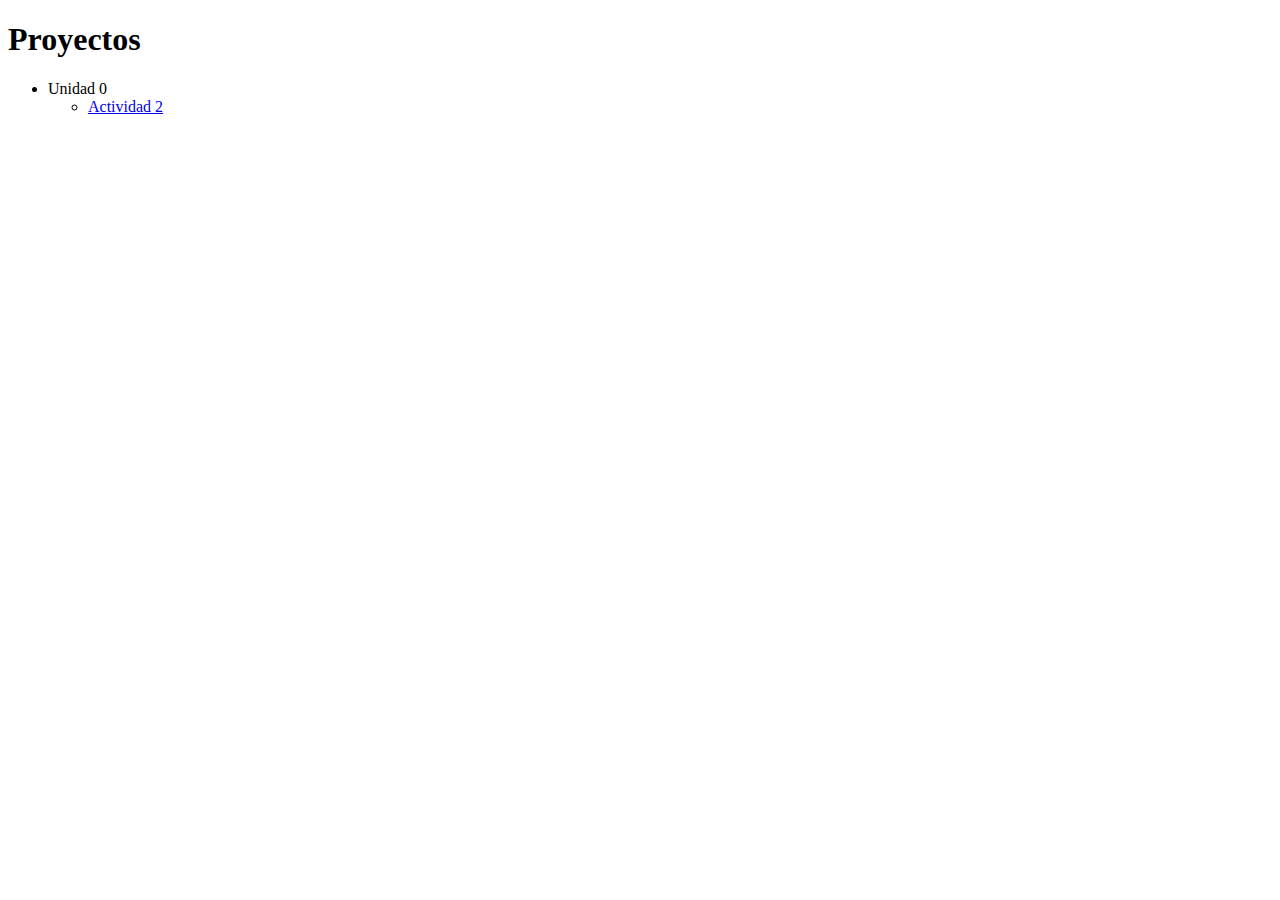
<file: index.html>
<!DOCTYPE html>
<html lang="en">
<head>
    <meta charset="UTF-8">
    <meta http-equiv="X-UA-Compatible" content="IE=edge">
    <meta name="viewport" content="width=device-width, initial-scale=1.0">
    <title>Página de Sheila</title>
</head>
<body>
    
    <h1>Proyectos</h1>

    <ul>
        <li>
            Unidad 0
            <ul>
                <li>
                    <a href="https://clasessheila.github.io/projects/Unidad0Actividad2/index.html">Actividad 2</a>
                </li>
            </ul>
        </li>
    </ul>

</body>
</html>
</file>
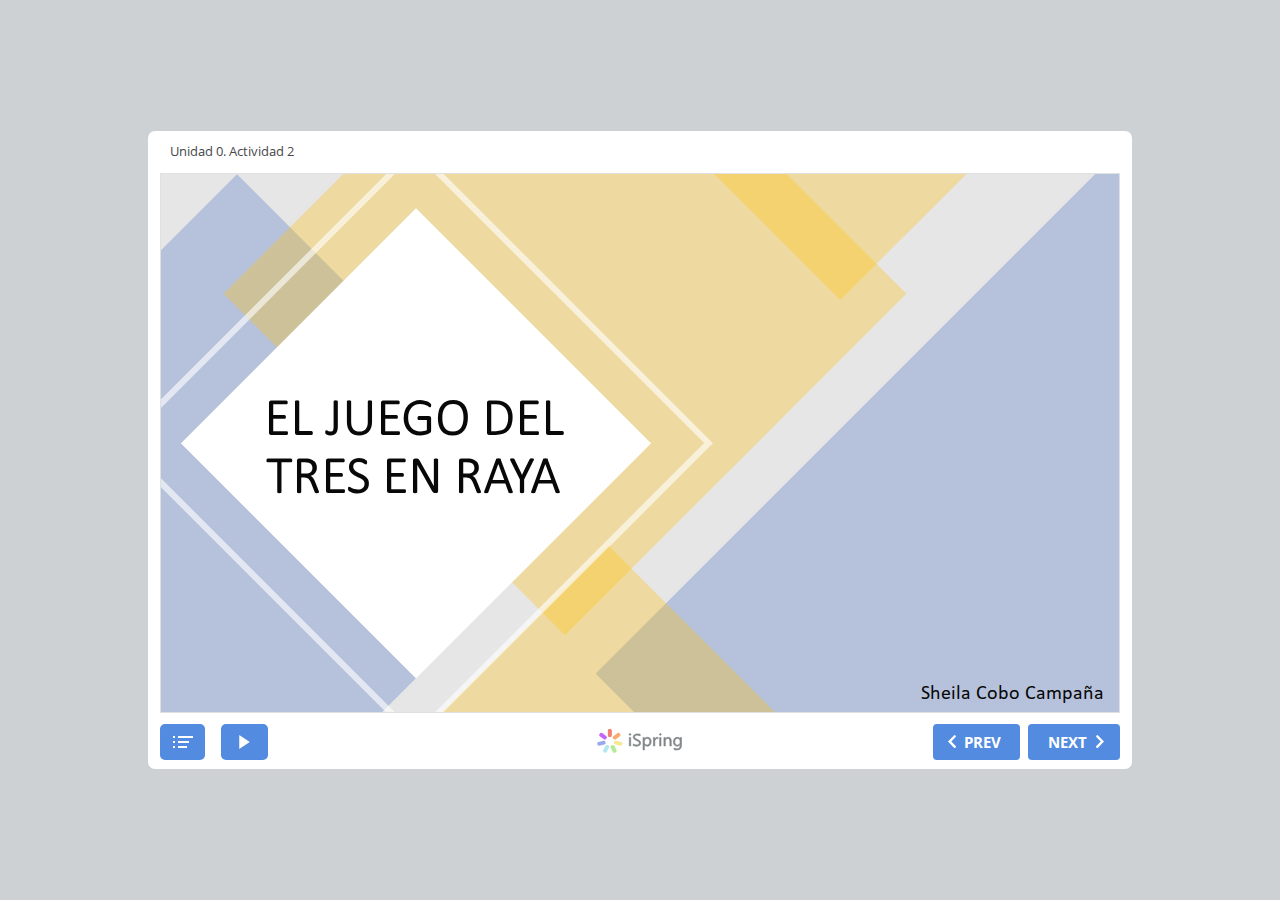
<file: projects/Unidad0Actividad2/index.html>
<!DOCTYPE html>
<!-- Created with iSpring --><!-- 984 644 --><!--version 9.7.10.30260 --><!--type html --><!--mainFolder ./ -->
<html style=background-color:#ced1d3;>
<head>
    <meta http-equiv="Content-Type" content="text/html;charset=utf-8"/><meta name="viewport" content="width=device-width,initial-scale=1,minimum-scale=1,maximum-scale=1,user-scalable=no"/><meta name="format-detection" content="telephone=no"/><meta name="apple-mobile-web-app-capable" content="yes"/><meta name="apple-mobile-web-app-status-bar-style" content="black"/><meta http-equiv="X-UA-Compatible" content="IE=edge"/><meta name="msapplication-tap-highlight" content="no"/><title>Unidad 0. Actividad 2</title><link rel="apple-touch-icon-precomposed" href="data/apple-touch-icon.png"/><link rel="shortcut icon" type="image/ico" href="data/favicon.ico"/><style>body {background-color:#ced1d3;}#spr0_2f54e6d1 {display:none;}</style>
    
    
    <style>
		#playerView {
			position:absolute;
			-webkit-tap-highlight-color:rgba(0,0,0,0);
			-webkit-user-select:none;
			-moz-user-select:none;
			-webkit-touch-callout:none;
			-webkit-user-drag:none;
		}
		#playerView * {
			position:absolute;
		}
		#preloader {
			width: 50px;
			height: 50px;
			position: absolute;
			top: 0;
			left: 0;
			bottom: 0;
			right: 0;
			margin: auto;
			border-radius: 10px;
			background-color: rgba(0, 0, 0, 0.5);
		}

		#preloader::after {
			content: '';
			position: absolute;
			background: url([data-uri]);
			background-size: cover;
			top: 0;
			left: 0;
			bottom: 0;
			right: 0;
			animation: preloader_spin 1s infinite linear;
			-webkit-animation: preloader_spin 1s infinite linear;
		}

		@keyframes preloader_spin { 0% {transform: rotate(0deg);} 100% {transform: rotate(360deg);} }
		@-webkit-keyframes preloader_spin { 0% {-webkit-transform: rotate(0deg);} 100% {-webkit-transform: rotate(360deg);}}
    </style>
</head>
<body>
	<div id="preloader"></div>
	<script src="data/browsersupport.js?0BC41EC7"></script>
	<script src="data/player.js?0BC41EC7"></script>
    <div id="content"></div>
    <div id="spr0_2f54e6d1"></div>
    <script>
		(function(startup){
			function start(savedPresentationState)
			{
				var presInfo = "eNrtXN1u28iSfhVCiwxmAJkhm/[base64]/4Bz4m0dJtNmjj2Vs20FgsgCxmH4FEIkzejPqxyy6zd7fvb5spdRAXqOXd1IsitbRn7iRPLe6hXuymRjPviGdFRVRGnHqiPLNfJFZ2E6/yxPpuneMqNeqp3Qo96qlnBWpjD/WkQK3tpl4tC9R7rFw5eeoMwbXUSUFvTaj2NpA35gUEYwbFjVu4vsDrdH3d30ZBsxEhXBq3DPWfGrP1rLdruTiV1eX+cmG96HNteDcaWjZn9bih+cYE7TowThQ91bPh0IS+exr7nuOK/K8Y0en21SkL9AileZux5Go+EflFcJmmuKazDJclUMPZ6AzaC807Yz7u0uxd9C6wr1zPp1wrnIRci84X9PN/0jTtwS5wjMALgsgmlHlNNjRZEYkuKxrRiHsiirfvm6ghc9/b95mLU6c4GbOQ/sgZd1o60oB47B14hU0RX9GFG2eX7HS+V+nLTfbyIX2dpS/XYUqcBmBoveiaNjOSmbvxu1H2O6n0O6n3O3mA37cVQndb84X7O40+/40Dpy/cKA4Dys0//y3mfg1XbsBz3aV7GTbzo78tXe6SBi4P/NGARkAPpBG3hLGZN72inONO3AjnWCz9mKYjK/d37nsrZvH8gQs5J4y5788///2jNw1/4JKIxtwVBTYucuNFGDieE3KwRkTuNKFzN0hcjrJ5FpF7uQwSyqRbPvcr6geCXMflYmD35kARhzzHNHN9H5SfhUk4DRceBTNizvHoIow9WKDgQ/D5n3M3CjmZu+EUnnsXfZtY22BLLWNLqsSWVI8t6SE5bQ/Mz//OMvjc+qXTYuAS8Q9hMPMhxG7MuQEX0RuKl/77v35efv47xNgPcSTx3MBFmE1o4LgRgojL4PJTSm4C8oABLv0jRjAmwDBlLFNvia0GcNjuyvP9NcdeARn+7iFgsHQnufndjNqNE0ghljdTN5pm2icUUY5dURhnLF1AMAVUAjRjwDO38GkCQAesThPImX/ECeiTs50Ly3r+fKdlldxBGCXLS+rfw6oWDaaf/xncg+OcOpHnMAZSShlE5WJHBgiFzEnhFy8iZUxmiuxSEZfbCYyIROEVRZRFWdaBWxWbokJ4RZZVWSOiqhmq0VQkXtZUSdcEIhlEAcDKAq8QQ9IkUdUNWZHE92xtfSs2BfgVmydE5TVJFw1NIqqqYsd5QgSeqLKq6YaiCJouSu/ZIrvhKbOUOdDqzBK1ZImo84pBBFlXZUUQDYVZomuKYYg6gapiiE1V4yVDAUpNlCQNr0gGr4M4HS4b0EAb8rYlksSrhqaokgg8uqqR5olo8IYEP7KkCIquMJ68JWWWMkfOEm3bEiKrvG7Aj6QbqqzLcn1MNENi/ifKwTGBOQ2NqKDewTHJseyMiV6yBNxryIJKdEERNUROXUwEQ9GJAlGTDo8J/MiiYRDRODgmOZadMTG2LZFUhdeIATsy2Eyhd7+VmMDGbtsURec1FZygGWCNqKg7EkUUIAq6DN37oUGRBaJLRJBgc3VoUHIsO4MiivurF1ElXgIgCRLYo4F76quXrstE00CUfvzqJZL95QtNAQNkVVKJJMgAsNryhYiGAB5eu2QMocQ4DqpcG/q8DdL+wlUbjnKS7A3HH5kk8v7KVReOisq1OxwVZWt3OMpFqzIcyv6a9a2EQ91fs+qzo1SzdoejomDtDke5XFWGQ9tfrCRN5kVBUQxBx/[base64]/tzCu8vZGWHrC/fUE3p1tszi/RTtzxe9985AD8o3Syh/uoPe3a0i+3RJ4T1XVY6uqPkZV7/53M6fr6jK/37instqx/fpwVfVjq6o/RlVrIJBfeu+prHFsvxoPVrV4oHkMXfMSH5GyNSiQxIdrKx7dtV+gLDm6suRRKluHg4eXruLJ7lFc+/AGpnh2exRl5UepbA0O5Ic3XOLRm0PxC5Q9ensoqo9S2RocKF9QvY7eIX5BNysevUcU9UepbB0OvqD1OnqbKD5cWXL0PpEIj1LZGhyoD69e5Oh9Inl4n0iO3icS8iiVrcGBtqOb2Xe6phzxdI1Ixztdy3mnYOKWGo/IXbkb5I/kr9xd9gc7QD0mXuQ/BS/qNl6+IL3Uo+JFPhZeig7Ttxy2a7/yJ572lx32Rx/35x321e9iV4XyXexy5V3scv1d7PID7mL//3vS/w/ck/5tf4NDFcvYVyqxr9RjX/ka3+D4xvyYXUi/gzd4HjSYlY3+wg04m7KveS6xrKdemgWJwF+HsxmWcbPxTOQFVdfl7P+UG23Umhh4r4+mMF23CJwiwSV+qaG5kT3ZK1z8ysJZ6War/[base64]/hbFMwtwkS0TJf59QQhQd4ThSO5rq8quLaZf6lC14LynqJW3rpupjdArT2G5FUibB7GDNl8iTONkmKt819j7hqsecYTPHPoPB9cH/9Zo4tPa74I2/u+l6A36JfrVvwHB1aNbmxE5c9pSBcX17kvjVe/Bo6mya9dL259HHz7veCjE+NyTJJwoCfhgF0XwkfhNGcovf+5Tn7wZu4ihT4teCq8Rmdujl2hein7e3hNa98qrVbCO1pOF/Q4KYbXob8hE4/XEbhMnDY9BL+AsnVDXSG4KAPhVl9L046iTsvzmuJFrFIaRi/PBy7bFqjbRJTzVP4dOL6d5ppgH2zPJ6bYmP4FsnKi70kJYEWStJkfPwFvXS3DGtZbbEtsbEAuLasXs+dDibux6SgFXTxN25UyxQulos6Py6i8BKN2B7X8Dc/7ofUgQzHwbaBv/lBVAAnKASD4ZifhJGThUHAX9yiFvW/ZQD+hK1rhsb55l1QfiBCsq6GeOlTo5tvdO+4Utpwc2mTGblsYnvfSdpZTu64p+WnMWS5g09d6LDsPR2brZZl253TrjU2L9qd/rhnDofmqNPvjbvmqdXFUrN0vJALaBTRxAux4hT5Bl3zjTUc2y0LeHGG/mhsXwwG/eHIgoLTGF25XOzNlz5j57yYC8KEi5eLBWyxXIfzAi4BEjqdQgy8ied7yQ03Dx23JMl+2emNQQrTNrvc6XZGb8bn/baFO4KATnyQNo1c/N62SyFm+6fq9YfnZnc9R9uL7zXJYGjZVm8EHhic9Ud9bJEATPj9/4hbXIVJWGbrdtogddx/Pm71L3qwG2rYCDLuyc8Xls1837s4P7WGT7hwxj0Z9Ueg3XrIflKa7xVMVxW4VzDnrsC9NkHrc3P4MjWkNbTgQnv8ujM6w+4FLMfwXHvJFefZiwgXRndF/WUaR6gp8WbWU7P1cjzqj83BYHx6MRrltDjFhGJErf75wOy9GXf7L/rj084LFJKWSA5r5Lvge6KqH0VF/aGC3oYQdbc4OMagCBv63mjY746ByeqOe9Yv6Fn2UjHcvxh1Oz0M+PpdBRHE9hUGFF/S4YvhEIKdhbBjM7Cjnl0rBfubcMld0ZXLJSG38txrBm0AgxcBoliQ8aACVhsvWGaAavfPTXA/[base64]/0ZswjPYCPi4GaiedWChzwduhuYsnU3bft0ftpnemM146BTH17ASFKKb91zK3+m1+oCT1ig/B5bBDT843Auyh4WseUCmycKfoQv0g8CNRymOEVjzZZxw2FX4buIy2R4qRqcsFBN3FgLKfJeuUmiAkHTxyiTYgyGazNJpR7JXUJ8NredAdZUki2fvnr57en19zXsxi3wc+ksUH0MPNX/3FNL46SwK5yfZ8Ami5iRd2X9a/Jg+Iuu71Y/pQ7J49pCs764858e/nr06HZ2Fk99eGuFZy7N+fWPLry9aXSfWn0jt72IKNApRiWwY313iB1lXiEx0VeFFVZFkUdckoUJ1DPCoM8DHc61r2EnXpVGAb+1wllxTcBoFYJosz/DyKAzZA6hgrq550WudjU9HdwWtS5fB9KowDOlbnVr5RFoCWPPpkoUlYxqf9n+BaoIVq18e6L/EQvWyPPDGshEc8JcN9cxXnRfpKgDFaV1SNpVpSrFC+DfZYovQXXnhMoYrqC4AgAEm5qtmsy1Yg3qjjtmtq3Mp83pBv/RWsH6yvimbD+ooNIgYmp8vOn8dPzc7XQbBEs7pDesRqLOiwdQFZE8peu8GxhzPYWOYSkzMb0vvd44mWXV9klXmXtv65Um12ELJrssymkDvC1u/PRLQ/EzLemFYBOolHWLILjGbvuvruDPXqR3o1ELjdy/H7pV1kN33cPHDBGbtnQXLNFt2YGX1twfPcI7TTp+tNetW8W6403te7Aw7wSzcJur113S9kNtNap+Bmak4G1blORT+bRLWFRZksn5wm+y1dWp3RlizXrsT3OOlBAy8h69DDLv7FqBch1OoYaPOqIsK9IDvcrNJ8L0523GuWS/OrbXaaUkq6vU6XPoOg7TvfWBlCexezt1yi4TLE7vq03gNgrT6/bRfWKbqMJ17UFr6N6g83Hc5UO7zoG2ZQ1huWmavxZYi/B8n1y+MAYhQ/+7I3ixYgKY5TaZXUJpnbGecp08b3bb13ASetaI2LJDrJS6j2540vcxll59V0OKqCLlp3fG87YWJG7+voUXZd6Tpjgj32Gv6i1PmfRv2TdiM9GezdGBknm7JYZ/uBrMGfzNcaPhHHQj11+m9aVrV5iE+/Y1fTz/CLTJzsjkama2zc8CUnUIoXEawDJcJ19GA3eEQut016FpAD2V75CWwPbU+UsRQmRk3dJDXrLEFpnMafYDcz7U0eeLUUwiRpEqR3CZpmWTneFskB9W4rAkbm+0268rQGNhCfEjLrQOddXZWxvmwrSvytM7MHhSKbTbX8ZJqvqFlbbZxuOtJtx7d9ODnf/7tP1KydNOc5SckTfo5lzKrdbVMjzego8eSAP5KC9jdHmHDdK9dQvWsxZ3DZuade4fqme56v/UGc5O5X29ruVc0y64vFbyVV7e3/wt5UQ3h";
				PresentationPlayer.start(presInfo, "content", "playerView", onPlayerInit, savedPresentationState);
				function onPlayerInit(player)
				{
					(player);

					var preloader = document.getElementById("preloader");
					preloader.parentNode.removeChild(preloader);
				}
			}

			if (startup)
				startup(start);
			else
				start();
		})();
    </script>
</body>
</html>
</file>
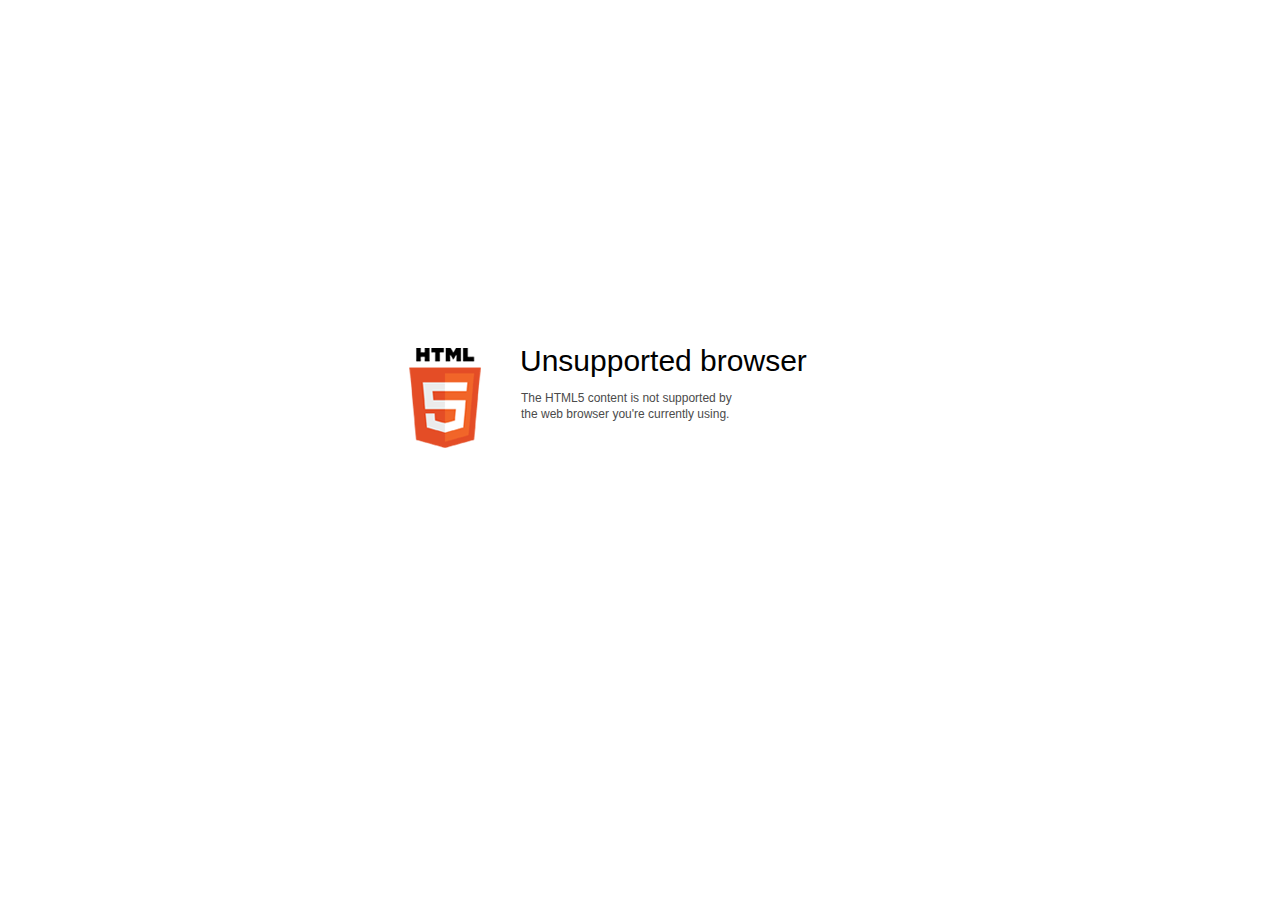
<file: projects/Unidad0Actividad2/data/html5-unsupported.html>
﻿<html>
<head>
    <meta http-equiv="Content-Type" content="text/html;charset=utf-8"/>
    <meta name="viewport" content="width=device-width,initial-scale=1,maximum-scale=1">
    <meta name="format-detection" content="telephone=no">
    <meta name="apple-mobile-web-app-capable" content="yes">
    <meta name="apple-mobile-web-app-status-bar-style" content="black">
    <meta http-equiv="X-UA-Compatible" content="IE=edge">
    <meta name="msapplication-tap-highlight" content="no" />
    <title>Update your Web browser</title>
    <style>
        body {
            background: #fff;
        }

        .container {
            background: url(html5.png) no-repeat;
            position: absolute;
            width: 405px;
            height: 100px;

            top: 50%;
            margin-top: -102px;
            left: 50%;
            margin-left: -231px;
        }

        .title {
            left: 111px;
            width: 290px;
            height: 20px;
            font-family: Arial;
            font-size: 30px;
            color: #000;
            position: absolute;
            line-height: 28px;
            top: -1px;
        }
        
        .message {
            font-family: Arial;
            font-size: 12px;
            color: #4b4b4b;
            line-height: 16px;
            padding-top: 15px;
            padding-left: 1px;
        }
    </style>
</head>
<body>
<div class="container" id="container">
    <div class="title">Unsupported browser
        <div class="message">The HTML5 content is not supported by<br>the web browser you're currently using.</div>
    </div>
</div>
</div>
</body>
</html>
</file>
